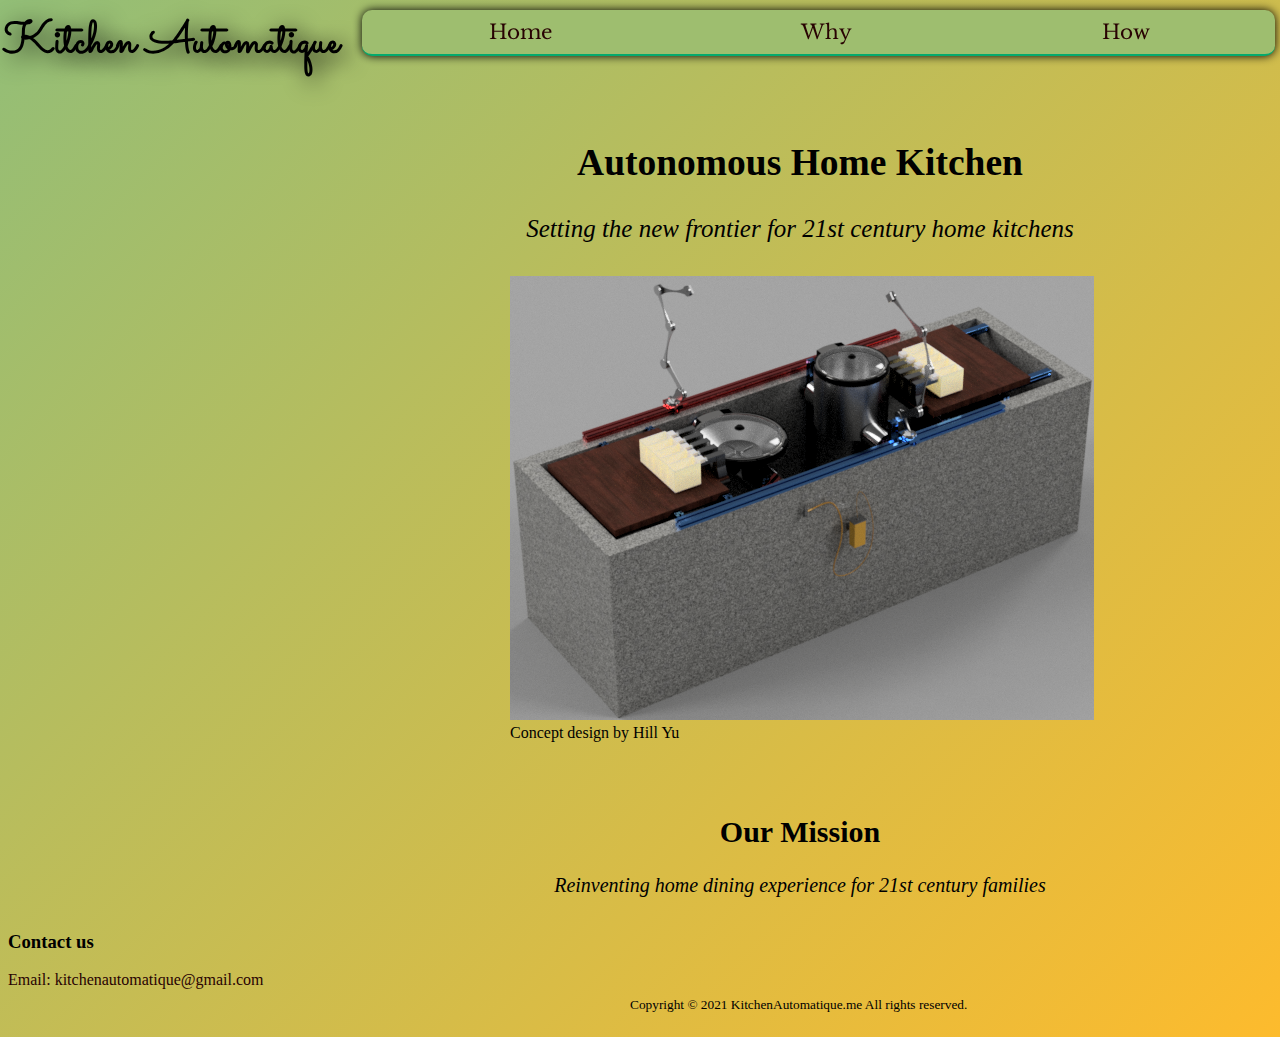
<file: index.html>
<!DOCTYPE html>
<html lang="en">
  <head>
    <meta charset="utf-8" />
    <title>Kitchen Automatique</title>
    <link href="css/finalproject.css" rel="stylesheet" />
  </head>
  <body>
  <header>
    <h1>Kitchen Automatique</h1>
    <nav>
      <ul>
        <li><a href="index.html">Home</a></li>
        <li><a href="pages/why.html">Why</a></li>
        <li><a href="pages/how.html">How</a></li>
      </ul>
    </nav>
  </header>
    <main>
      <div id="prompt">
        <h2>Autonomous Home Kitchen</h2>
        <p><i>Setting the new frontier for 21st century home kitchens</i></p>
      </div>
      <div id="mission">
        <h2>Our Mission</h2>
        <p><i>Reinventing home dining experience for 21st century families</i></P>
      </div>
    </main>
      <div id="image">
        <figure>
          <img src="image/ka2.png" />
          <figcaption>Concept design by Hill Yu
          </figcaption>
         </figure>
       </div>
       <div id="contact">
        <h3>Contact us</h3>
        <p><a href="mailto:kitchenautomatique@gmail">Email: kitchenautomatique@gmail.com</a></p>
        </div>
    <footer>
      <p><small>Copyright &copy; 2021 KitchenAutomatique.me  All rights reserved.</small></p>
    </footer>
  </body>
</html>
</file>
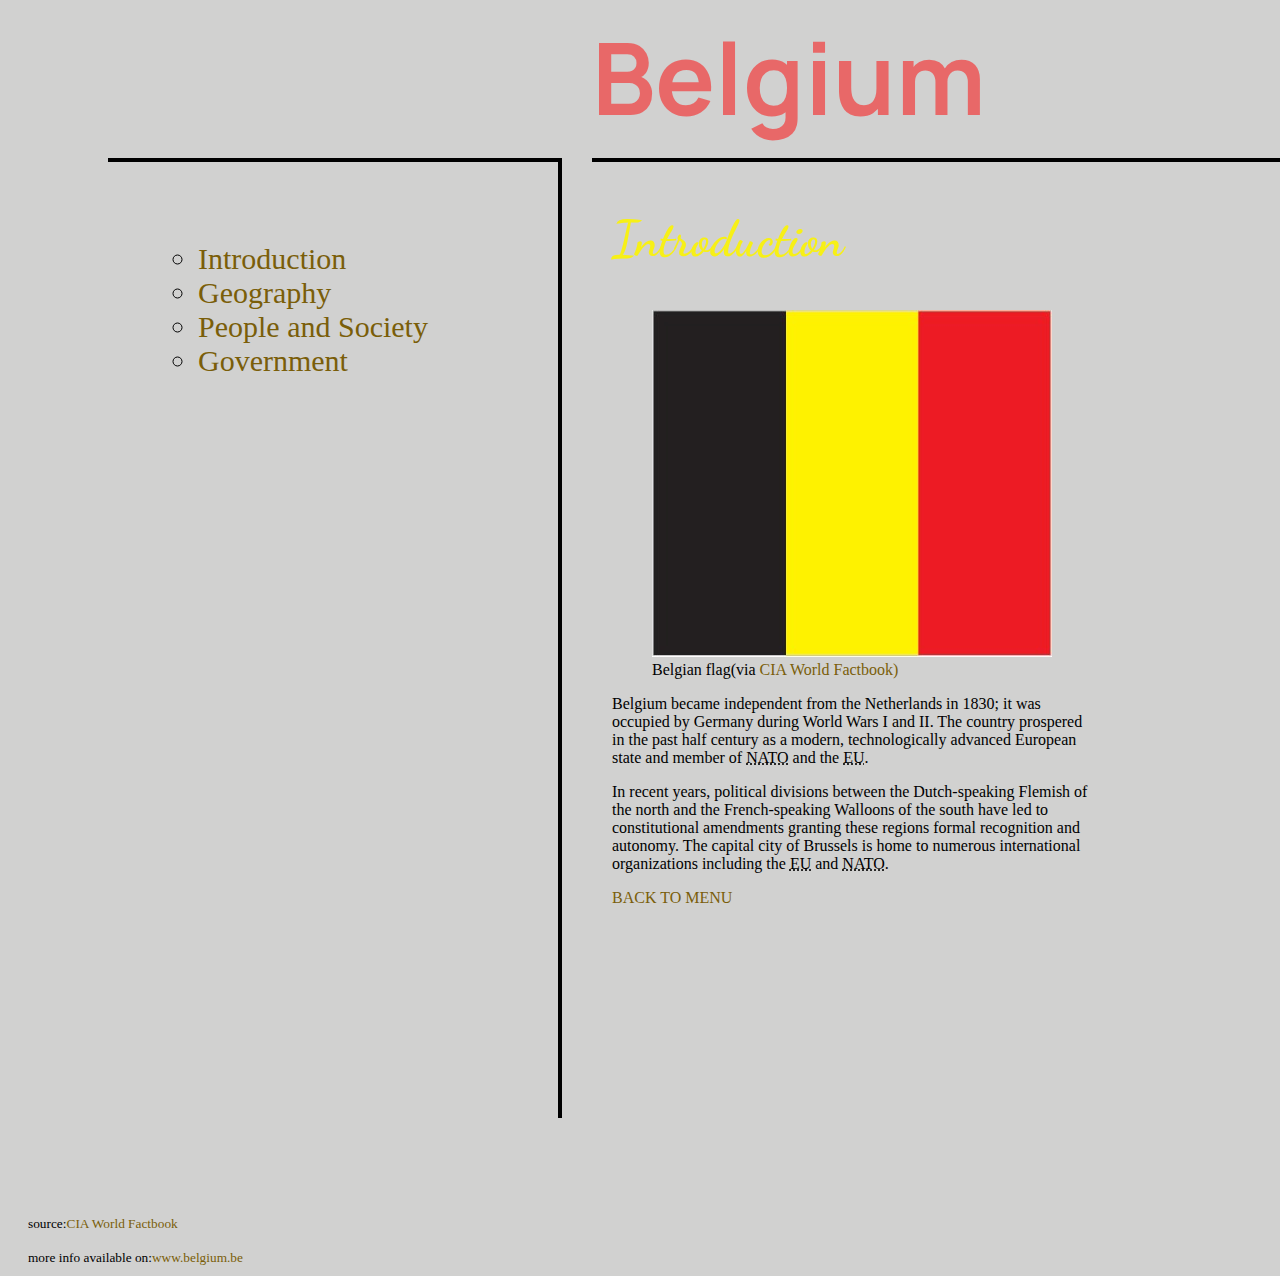
<file: belgium.html>
<!DOCTYPE html>
<html lang="en">
  <head>
    <meta charset="utf-8" />
    <title>Belgium</title>
    <link href="css/stylesheet.css" rel="stylesheet" />
  </head>

  <body>
    <header>
      <h1>Belgium</h1>
           <section id = "top"></section>
    </header>
       <nav>
         <ul>
                <li><a href="belgium.html">Introduction</a></li>
                <li><a href="pages/geo.html">Geography</a></li>
                <li><a href="pages/pplnsociety.html">People and Society</a></li>
                <li><a href="pages/gov.html">Government</a></li>
            </ul>
       </nav>
       <main>
            <section id= "intro">
                <h2>Introduction</h2>
                <figure>
                    <img src="image/BE-flag.png" />
                    <figcaption>Belgian flag(via <a href="https://www.cia.gov/the-world-factbook/countries/belgium/flag">CIA World Factbook)</a>
                </figcaption>
               </figure>
               <p> Belgium became independent from the Netherlands in 1830; it was occupied by Germany during World Wars I and II. The country prospered in the past half century as a modern, technologically advanced European state and member of <abbr title="North Atlantic Treaty Ogranization">NATO</abbr> and the <abbr title="European Union">EU</abbr>.</p>
               <p> In recent years, political divisions between the Dutch-speaking Flemish of the north and the French-speaking Walloons of the south have led to constitutional amendments granting these regions formal recognition and autonomy. The capital city of Brussels is home to numerous international organizations including the <abbr title="European Union">EU</abbr> and <abbr title="North Atlantic Treaty Ogranization">NATO</abbr>.</p>
               <a href="#top">BACK TO MENU</a>
            </section>
        </main>
        <footer>
            <p><small>source:<a href="https://www.cia.gov/the-world-factbook/">CIA World Factbook</a></small></p>
            <p><small>more info available on:<a href="https://www.belgium.be/en/about_belgium/country">www.belgium.be</a></small></p>
        </footer>
   </body>
</html>
</file>
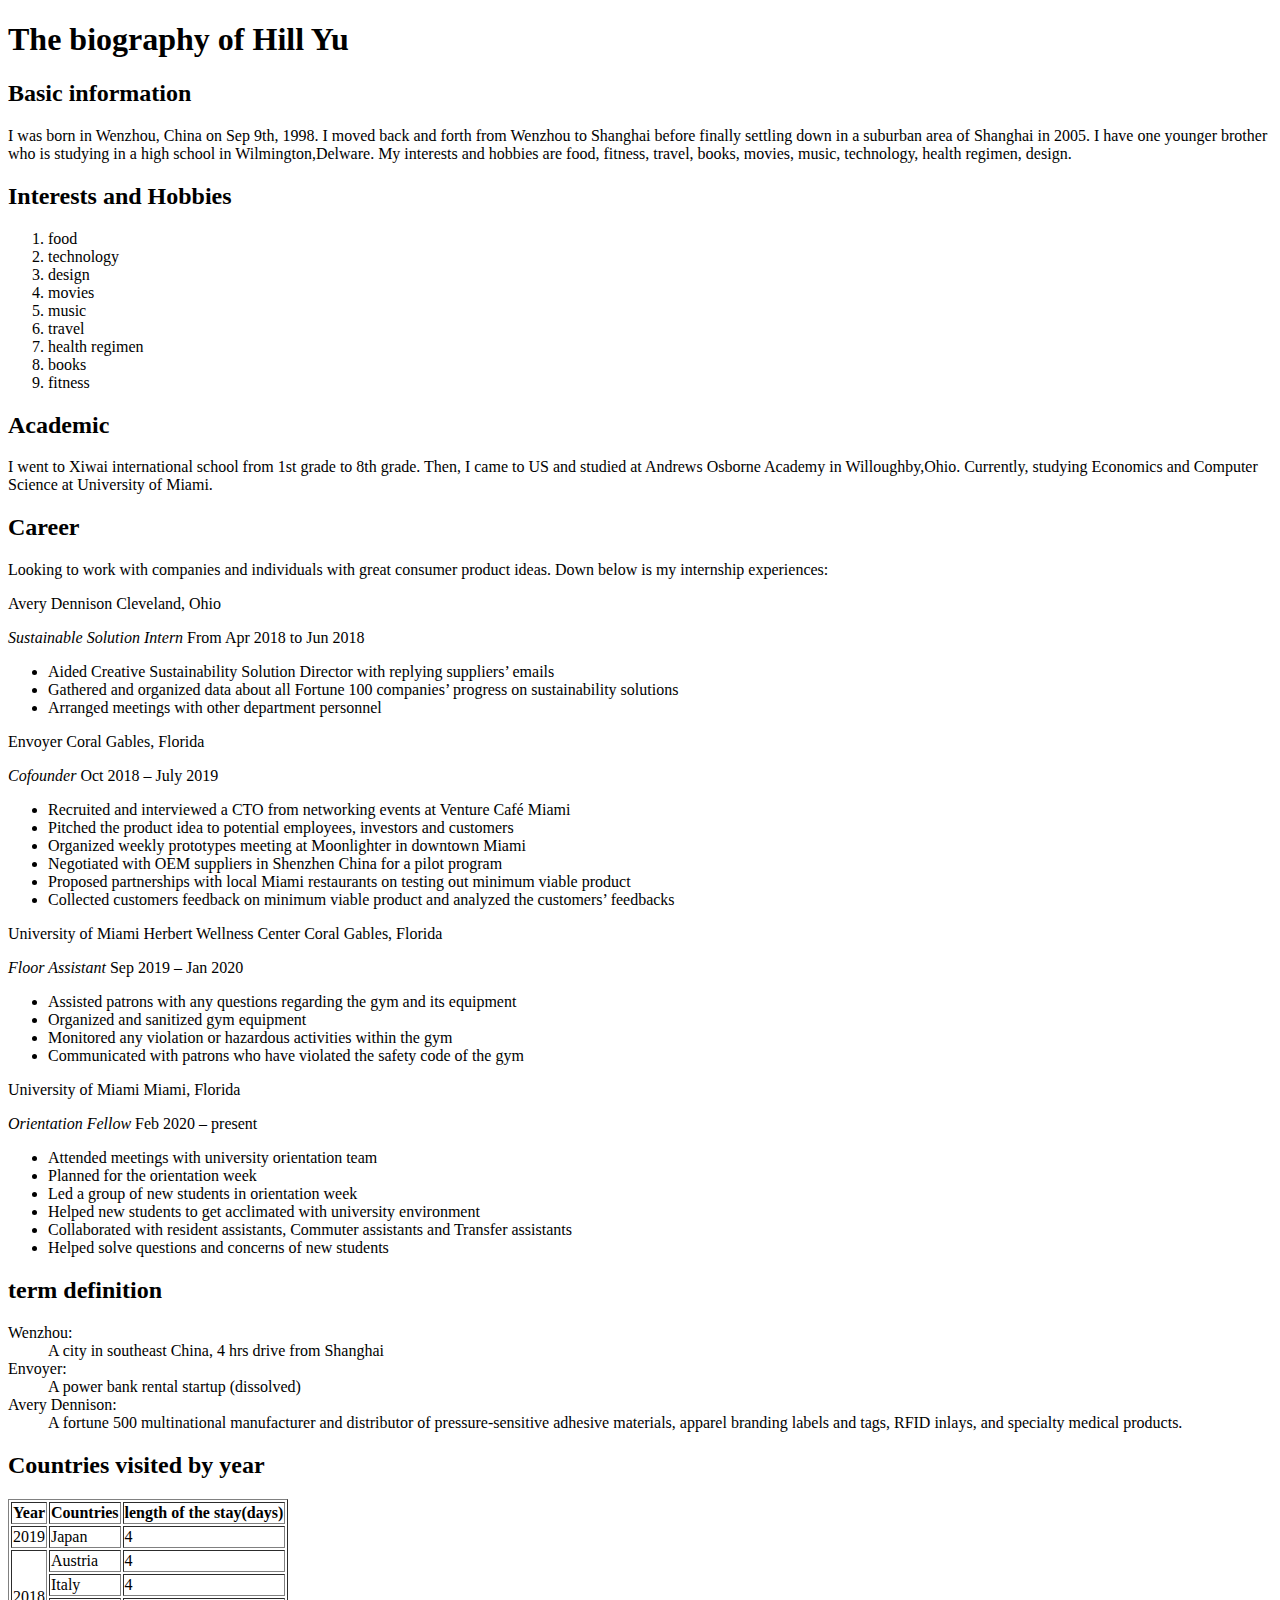
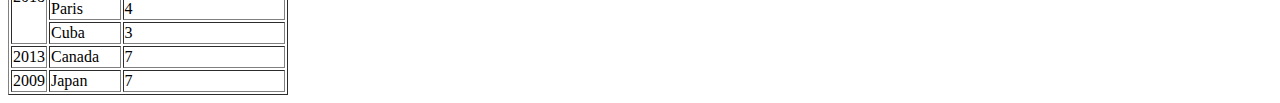
<file: hillyubio.html>
<!DOCTYPE html>
<html lang= "en">
  <head>
    <meta charset="utf-8"/>
    <title>Hill Yu biography</title>
  </head>

  <body>
    <h1>The biography of Hill Yu</h1>


    <h2>Basic information</h2>
    <p>I was born in Wenzhou, China on Sep 9th, 1998. I moved back and forth from Wenzhou to Shanghai before finally settling down in a suburban area of Shanghai in 2005. I have one younger brother who is studying in a high school in  Wilmington,Delware. My interests and hobbies are food, fitness, travel, books, movies, music, technology, health regimen, design.
    </p>
    <h2>Interests and Hobbies</h2>
    <ol>
      <li>food</li>
      <li>technology</li>
      <li>design</li>
      <li>movies</li>
      <li>music</li>
      <li>travel</li>
      <li>health regimen</li>
      <li>books</li>
      <li>fitness</li>
    </ol>

   <h2>Academic</h2>
    <p>
    I went to Xiwai international school from 1st grade to 8th grade. Then, I came to US and studied at Andrews Osborne Academy in Willoughby,Ohio. Currently, studying Economics and Computer Science at University of Miami.
    </p>

    <h2>Career</h2>
    <p> Looking to work with companies and individuals with great consumer product ideas. Down below is my internship experiences:</p>

    <p> Avery Dennison Cleveland, Ohio</p>
    <p><em>Sustainable Solution Intern</em> From Apr 2018 to Jun 2018</p>
    <ul>
    <li>Aided Creative Sustainability Solution Director with replying suppliers’ emails</li>
    <li>Gathered and organized data about all Fortune 100 companies’ progress on sustainability solutions</li>
    <li>Arranged meetings with other department personnel</li>
    </ul>

    <p>
    Envoyer Coral Gables, Florida</p>
    <p><em>Cofounder</em>  Oct 2018 – July 2019</p>
    <ul>
    <li>Recruited and interviewed a CTO from networking events at Venture Café Miami</li>
    <li> Pitched the product idea to potential employees, investors and customers</li>
    <li>Organized weekly prototypes meeting at Moonlighter in downtown Miami</li>
    <li>Negotiated with OEM suppliers in Shenzhen China for a pilot program</li>
    <li>Proposed partnerships with local Miami restaurants on testing out minimum viable product</li>
    <li>Collected customers feedback on minimum viable product and analyzed the customers’ feedbacks</li>
    </ul>

    <p>
    University of Miami Herbert Wellness Center Coral Gables, Florida</p>
    <p><em>Floor Assistant</em>  Sep 2019 – Jan 2020</p>
    <ul>
    <li>Assisted patrons with any questions regarding the gym and its equipment</li>
    <li>Organized and sanitized gym equipment</li>
    <li>Monitored any violation or hazardous activities within the gym</li>
    <li>Communicated with patrons who have violated the safety code of the gym </li>
    </ul>


    <p>
    University of Miami Miami, Florida</p>
    <p><em>Orientation Fellow</em> Feb 2020 – present</p>
    <ul>
    <li>Attended meetings with university orientation team</li>
    <li>Planned for the orientation week</li>
    <li>Led a group of new students in orientation week</li>
    <li>Helped new students to get acclimated with university environment</li>
    <li>Collaborated with resident assistants, Commuter assistants and Transfer assistants</li>
    <li>Helped solve questions and concerns of new students</li>
     </ul>


     <h2>term definition</h2>
        <dl>
        <dt> Wenzhou: </dt>
        <dd> A city in southeast China, 4 hrs drive from Shanghai </dd>

        <dt> Envoyer: </dt>
        <dd> A power bank rental startup (dissolved) </dd>


        <dt> Avery Dennison:</dt>
        <dd> A fortune 500 multinational manufacturer and distributor of pressure-sensitive adhesive materials, apparel branding labels and tags, RFID inlays, and specialty medical products.
        </dd>
        </dl>


  <h2>Countries visited by year</h2>

  <table border="1">
     <tr>
      <th>Year</th>
      <th>Countries</th>
      <th>length of the stay(days)</th>
    </tr>

    <tr>
      <td>2019</td>
      <td>Japan</td>
      <td>4</td>
    </tr>

    <tr>
      <td rowspan="4">2018</td>
      <td>Austria</td>
      <td>4</td>
    </tr>

    <tr>

      <td>Italy</td>
      <td>4</td>
    </tr>

    <tr>

      <td>Paris</td>
      <td>4</td>
    </tr>
    <tr>

      <td>Cuba</td>
      <td>3</td>
    </tr>
    <tr>
      <td>2013</td>
      <td>Canada</td>
      <td>7</td>
    </tr>
    <tr>
      <td>2009</td>
      <td>Japan</td>
      <td>7</td>
    </tr>
    </table>



   </body>

 </html>
</file>
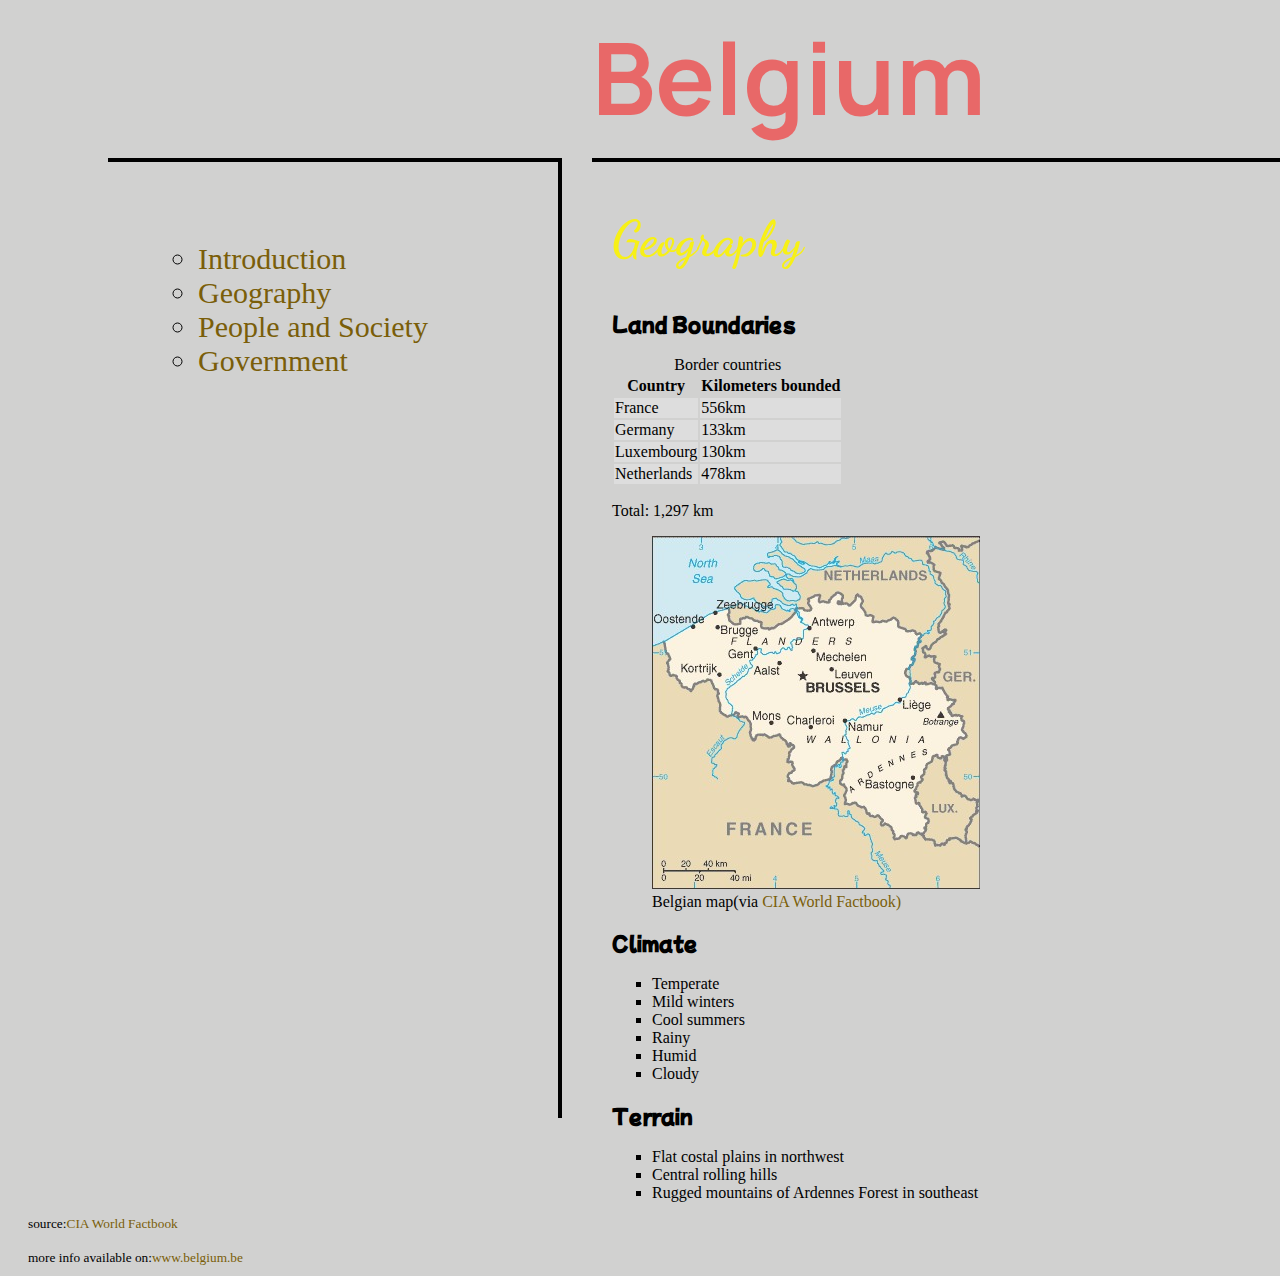
<file: pages/geo.html>
<!DOCTYPE html>
<html lang="en">
    <head>
        <meta charset="utf-8" />
        <title>Belgium</title>
        <link href="../css/stylesheet.css" rel="stylesheet" />
   </head>
   <body>
       <header>
           <h1>Belgium</h1>
       </header>
       <nav>
           <ul>
               <li><a href="../belgium.html">Introduction</a></li>
               <li><a href="geo.html">Geography</a></li>
               <li><a href="pplnsociety.html">People and Society</a></li>
               <li><a href="gov.html">Government</a></li>
           </ul>
       </nav>
       <main>
           <section id="geo">
              <h2>Geography</h2>
              <article>
              <h3>Land Boundaries</h3>
              <table>
                  <caption>Border countries</caption>
                  <tr>
                      <th>Country</th>
                      <th>Kilometers bounded</th>
                  </tr>
                  <tr class="alt-row">
                      <td>France</td>
                      <td>556km</td>
                  </tr>
                  <tr class="alt-row">
                      <td>Germany</td>
                      <td>133km</td>
                  </tr>
                  <tr  class="alt-row">
                       <td>Luxembourg</td>
                       <td>130km</td>
                   </tr>
                  <tr  class="alt-row">
                       <td>Netherlands</td>
                       <td>478km</td>
                   </tr>
               </table>
               <p>Total: 1,297 km</p>
               <aside>
               <figure>
                   <img src="../image/BE-map.png" alt="Belgian-map"/>
                   <figcaption>Belgian map(via <a href="https://www.cia.gov/the-world-factbook/countries/belgium/map">CIA World Factbook)</a>
                   </figcaption>
               </figure>
               </article>
               <article>
                   <h3>Climate</h3>
                   <ul>
                      <li>Temperate</li>
                      <li>Mild winters</li>
                      <li>Cool summers</li>
                      <li>Rainy</li>
                      <li>Humid</li>
                      <li>Cloudy</Li>
                   </ul>
                </article>
                <article>
                <h3>Terrain</h3>
                <ul>
                   <li>Flat costal plains in northwest</li>
                   <li>Central rolling hills</li>
                   <li>Rugged mountains of Ardennes Forest in southeast</li>
                </ul>
                </article>
           </section>
      </main>
      <footer>
          <p><small>source:<a href="https://www.cia.gov/the-world-factbook/">CIA World Factbook</a></small></p>
          <p><small>more info available on:<a href="https://www.belgium.be/en/about_belgium/country">www.belgium.be</a></small></p>
      </footer>
   </body>
</html>
</file>
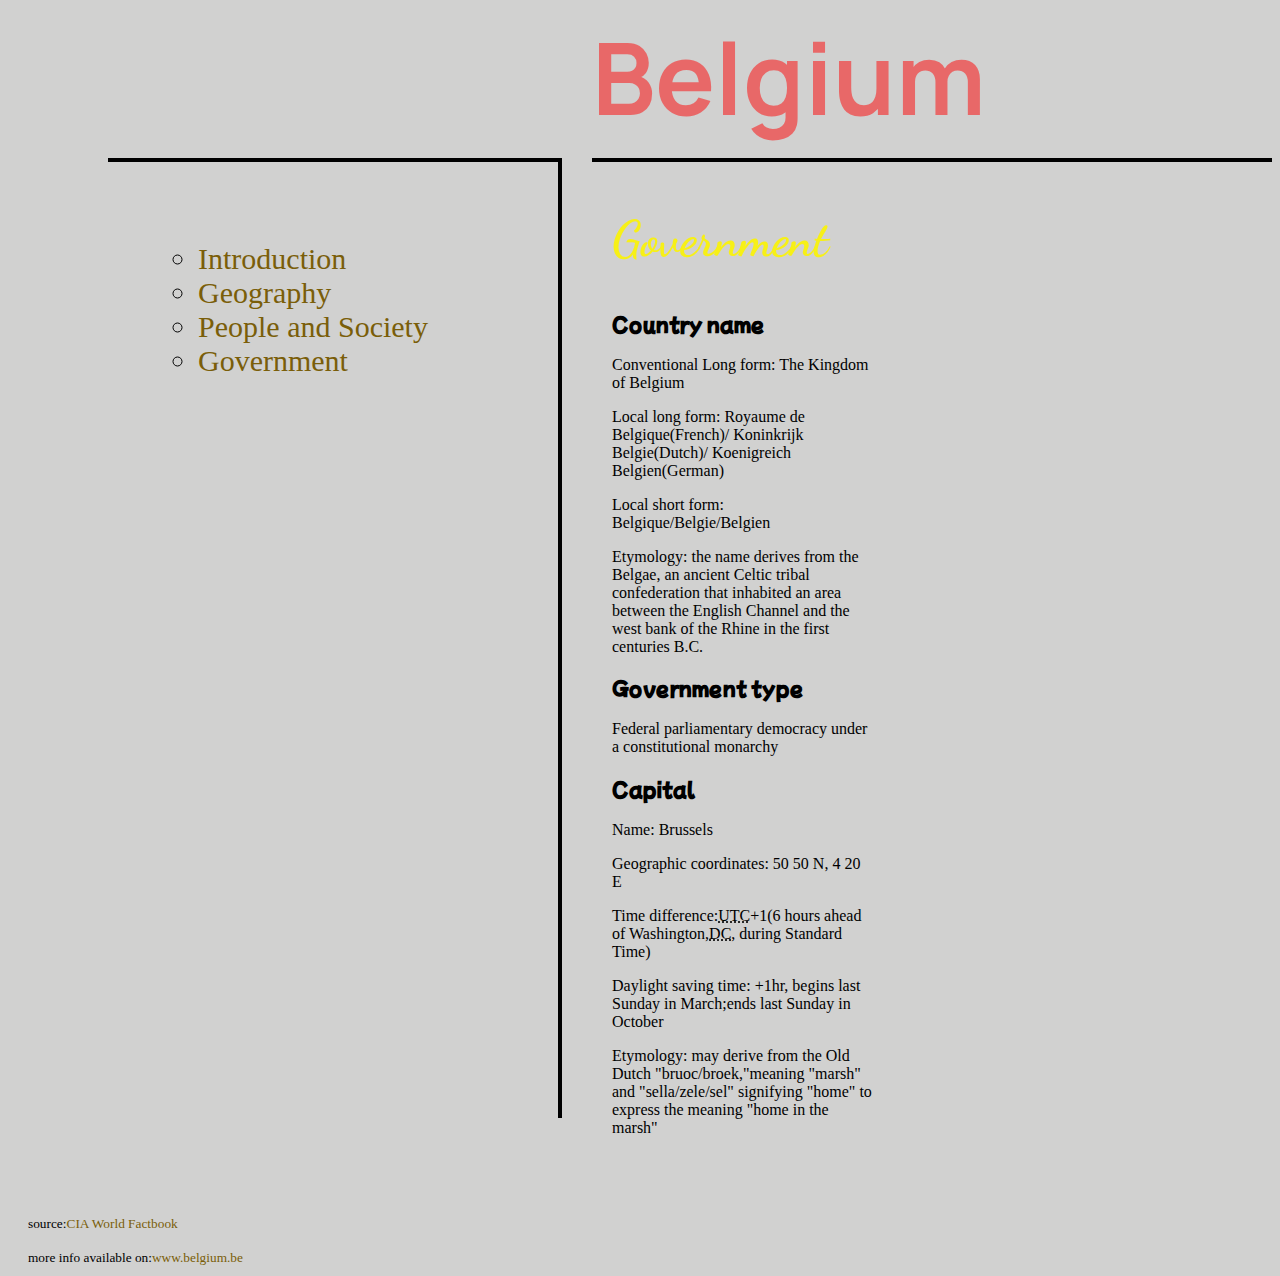
<file: pages/gov.html>
<!DOCTYPE html>
<html lang="en">
    <head>
        <meta charset="utf-8" />
        <title>Belgium</title>
        <link href="../css/stylesheet.css" rel="stylesheet" />
   </head>
   <body>
       <header>
           <h1>Belgium</h1>
       </header>
       <nav>
          <ul>
             <li><a href="../belgium.html">Introduction</a></li>
             <li><a href="geo.html">Geography</a></li>
             <li><a href="pplnsociety.html">People and Society</a></li>
             <li><a href="gov.html">Government</a></li>
         </ul>
       </nav>
       <main>
           <section id="gov">
               <h2>Government</h2>
               <article>
                   <h3>Country name</h3>
                   <p>Conventional Long form: The Kingdom of Belgium </p>
                   <p>Local long form: Royaume de Belgique(French)/ Koninkrijk Belgie(Dutch)/ Koenigreich Belgien(German)</p>
                   <p>Local short form: Belgique/Belgie/Belgien</p>
                   <p>Etymology: the name derives from the Belgae, an ancient Celtic tribal confederation that inhabited an area between the English Channel and the west bank of the Rhine in the first centuries B.C.</p>
                   <h3>Government type</h3>
                   <p>Federal parliamentary democracy under a constitutional monarchy</p>
                   <h3>Capital</h3>
                   <p>Name: Brussels</p>
                   <p>Geographic coordinates: 50 50 N, 4 20 E</p>
                   <p>Time difference:<abbr title="Coordinated Universal Time">UTC</abbr>+1(6 hours ahead of Washington,<abbr title="District of Colombia">DC</abbr>, during Standard Time)</p>
                   <p>Daylight saving time: +1hr, begins last Sunday in March;ends last Sunday in October</p>
                   <p>Etymology: may derive from the Old Dutch "bruoc/broek,"meaning "marsh" and "sella/zele/sel" signifying "home" to express the meaning "home in the marsh"</p>
               </article>
          </section>
      </main>
      <footer>
          <p><small>source:<a href="https://www.cia.gov/the-world-factbook/">CIA World Factbook</a></small></p>
          <p><small>more info available on:<a href="https://www.belgium.be/en/about_belgium/country">www.belgium.be</a></small></p>
      </footer>
  </body>
</html>
</file>
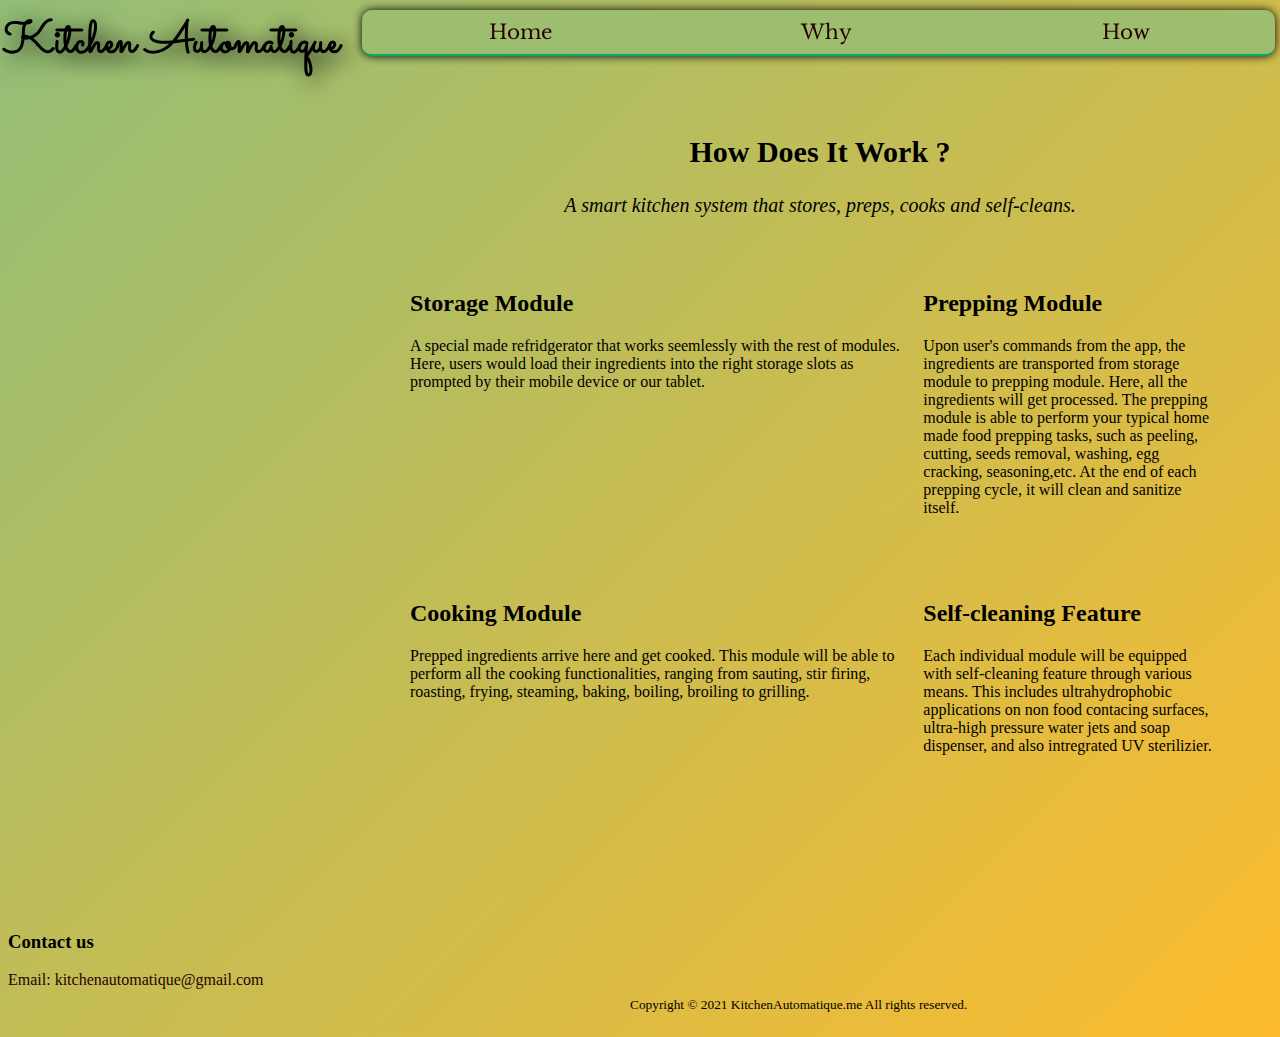
<file: pages/how.html>
<!DOCTYPE html>
<html lang="en">
  <head>
    <meta charset="utf-8" />
    <title>Kitchen Automatique</title>
    <link href="../css/finalproject.css" rel="stylesheet" />
  </head>
  <body>
  <header>
    <h1>Kitchen Automatique</h1>
    <nav>
      <ul>
        <li><a href="../index.html">Home</a></li>
        <li><a href="why.html">Why</a></li>
        <li><a href="how.html">How</a></li>
      </ul>
    </nav>
  </header>
  <main>
    <div id="prompt1">
      <h2>How Does It Work ?</h2>
      <p><i>A smart kitchen system that stores, preps, cooks and self-cleans.</i></p>
    </div>
    <div id="store">
      <h2>Storage Module</h2>
      <p>A special made refridgerator that works seemlessly with the rest of modules. Here, users would load their ingredients into the right storage slots as prompted by their mobile device or our tablet. </P>
    </div>
    <div id="cook">
      <h2>Cooking Module</h2>
      <p>Prepped ingredients arrive here and get cooked. This module will be able to perform all the cooking functionalities, ranging from sauting, stir firing, roasting, frying, steaming, baking, boiling, broiling to grilling.</p>
    </div>
    <div id="prepp">
      <h2>Prepping Module</h2>
      <p>Upon user's commands from the app, the ingredients are transported from storage module to prepping module. Here, all the ingredients will get processed. The prepping module is able to perform your typical home made food prepping tasks, such as peeling, cutting, seeds removal, washing, egg cracking, seasoning,etc. At the end of each prepping cycle, it will clean and sanitize itself.</p>
    </div>
    <div id="clean">
      <h2>Self-cleaning Feature</h2>
      <p>Each individual module will be equipped with self-cleaning feature through various means. This includes ultrahydrophobic applications on non food contacing surfaces, ultra-high pressure water jets and soap dispenser, and also intregrated UV sterilizier. </p>
    </div>
    </main>
      <div id="contact">
        <h3>Contact us</h3>
        <p><a href="mailto:kitchenautomatique@gmail">Email: kitchenautomatique@gmail.com</a></p>
      </div>
    <footer>
        <p><small>Copyright &copy; 2021 KitchenAutomatique.me  All rights reserved.</small></p>
    </footer>
  </body>
</html>
</file>
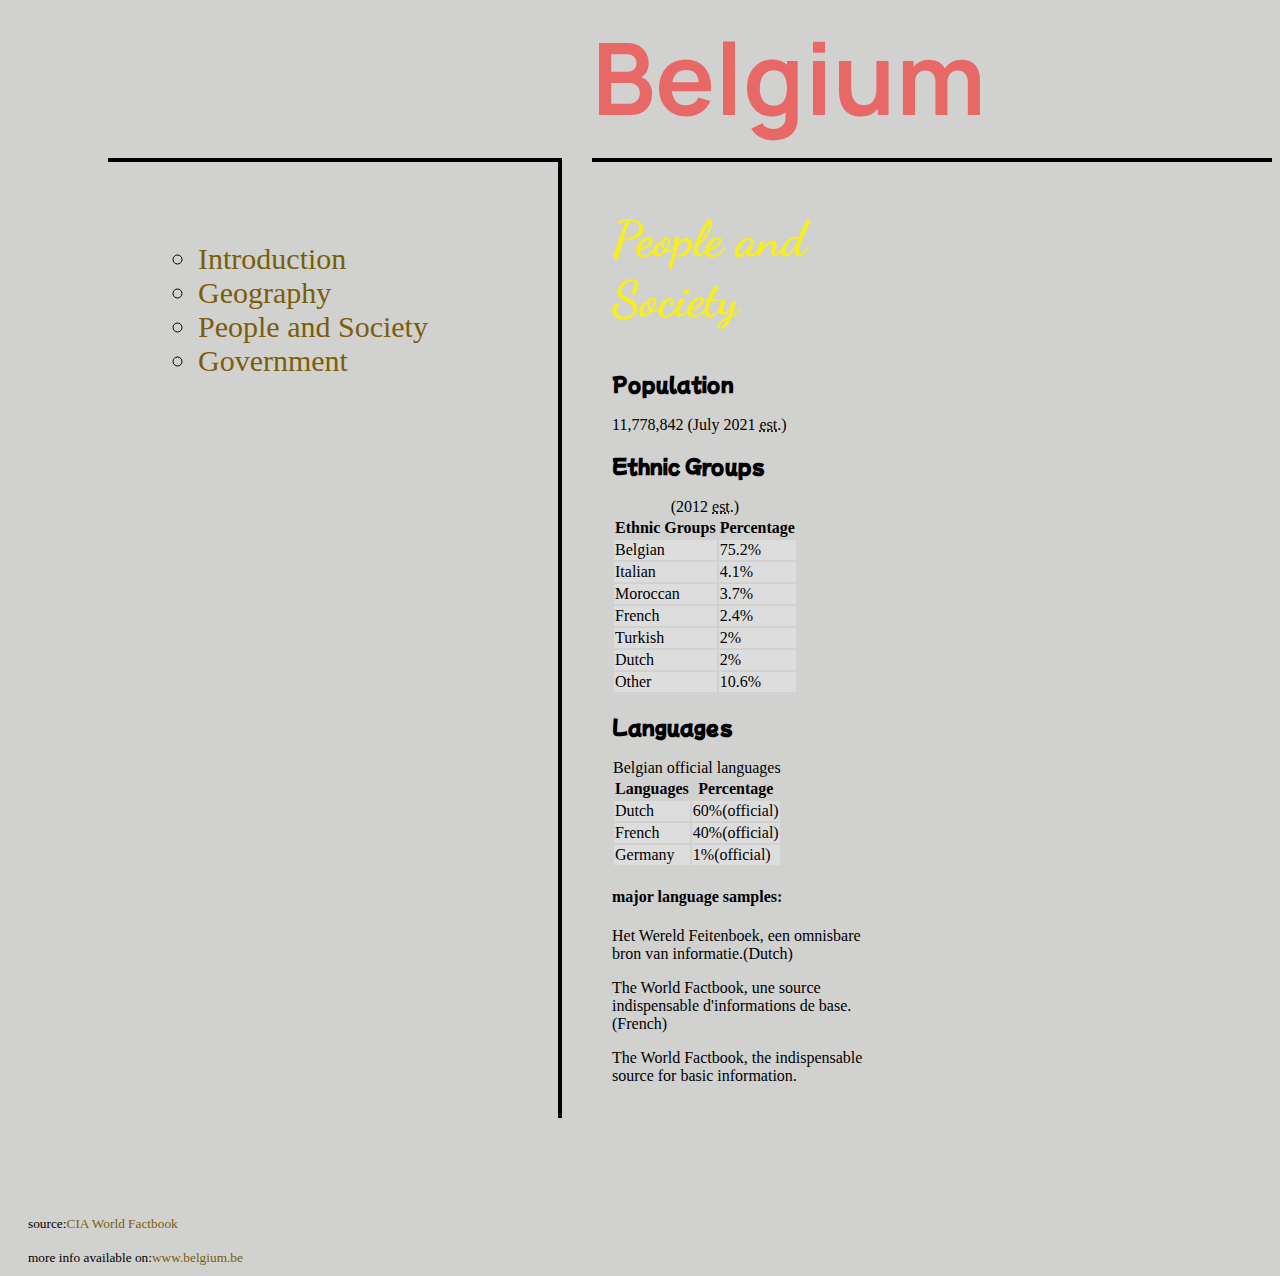
<file: pages/pplnsociety.html>
<!DOCTYPE html>
<html lang="en">
    <head>
        <meta charset="utf-8" />
        <title>Belgium</title>
        <link href="../css/stylesheet.css" rel="stylesheet" />
    </head>
    <body>
       <header>
           <h1>Belgium</h1>
       </header>
       <nav>
          <ul>
             <li><a href="../belgium.html">Introduction</a></li>
             <li><a href="geo.html">Geography</a></li>
             <li><a href="pplnsociety.html">People and Society</a></li>
             <li><a href="gov.html">Government</a></li>
         </ul>
       </nav>
       <main>
          <section id="people-and-society">
              <h2>People and Society</h2>
              <article>
                 <h3>Population</h3>
                 <p>11,778,842 (July 2021 <abbr title="Estimated">est</abbr>.)</p>
                 <h3>Ethnic Groups</h3>
                 <table>
                     <caption>(2012 <abbr title="Estimated">est</abbr>.)</caption>
                     <tr>
                        <th>Ethnic Groups</th>
                        <th>Percentage</th>
                     </tr>
                     <tr  class="alt-row">
                        <td>Belgian</td>
                        <td>75.2%</td>
                     </tr>
                     <tr class="alt-row">
                        <td>Italian</td>
                        <td>4.1%</td>
                     </tr>
                     <tr  class="alt-row">
                        <td>Moroccan</td>
                        <td>3.7%</td>
                     </tr>
                     <tr class="alt-row">
                        <td>French</td>
                        <td>2.4%</td>
                     </tr>
                     <tr  class="alt-row">
                        <td>Turkish</td>
                        <td>2%</td>
                     </tr>
                     <tr  class="alt-row">
                        <td>Dutch</td>
                        <td>2%</td>
                     </tr>
                     <tr  class="alt-row">
                        <td>Other</td>
                        <td>10.6%</td>
                     </tr>
                 </table>
          </article>
          <article>
              <h3>Languages</h3>
              <table>
                  <caption>Belgian official languages</caption>
                  <tr>
                      <th>Languages</th>
                      <th>Percentage</th>
                  </tr>
                  <tr class="alt-row">
                      <td>Dutch</td>
                      <td>60%(official)</td>
                  </tr>
                  <tr class="alt-row">
                      <td>French</td>
                      <td>40%(official)</td>
                  </tr>
                  <tr class="alt-row">
                      <td>Germany</td>
                      <td>1%(official)</td>
                  </tr>
            </table>
            <h4>major language samples:</h4>
            <p><span lang="nl">Het Wereld Feitenboek, een omnisbare bron van informatie.</cite>(Dutch)</span></p>
            <p><span lang="fr">The World Factbook, une source indispensable d'informations de base. </cite>(French)</span></p>
            <p>The World Factbook, the indispensable source for basic information.</p>
        </article>
   </section>
 </main>
      <footer>
           <p><small>source:<a href="https://www.cia.gov/the-world-factbook/">CIA World Factbook</a></small></p>
           <p><small>more info available on:<a href="https://www.belgium.be/en/about_belgium/country">www.belgium.be</a></small></p>
      </footer>

  </body>
</html>
</file>
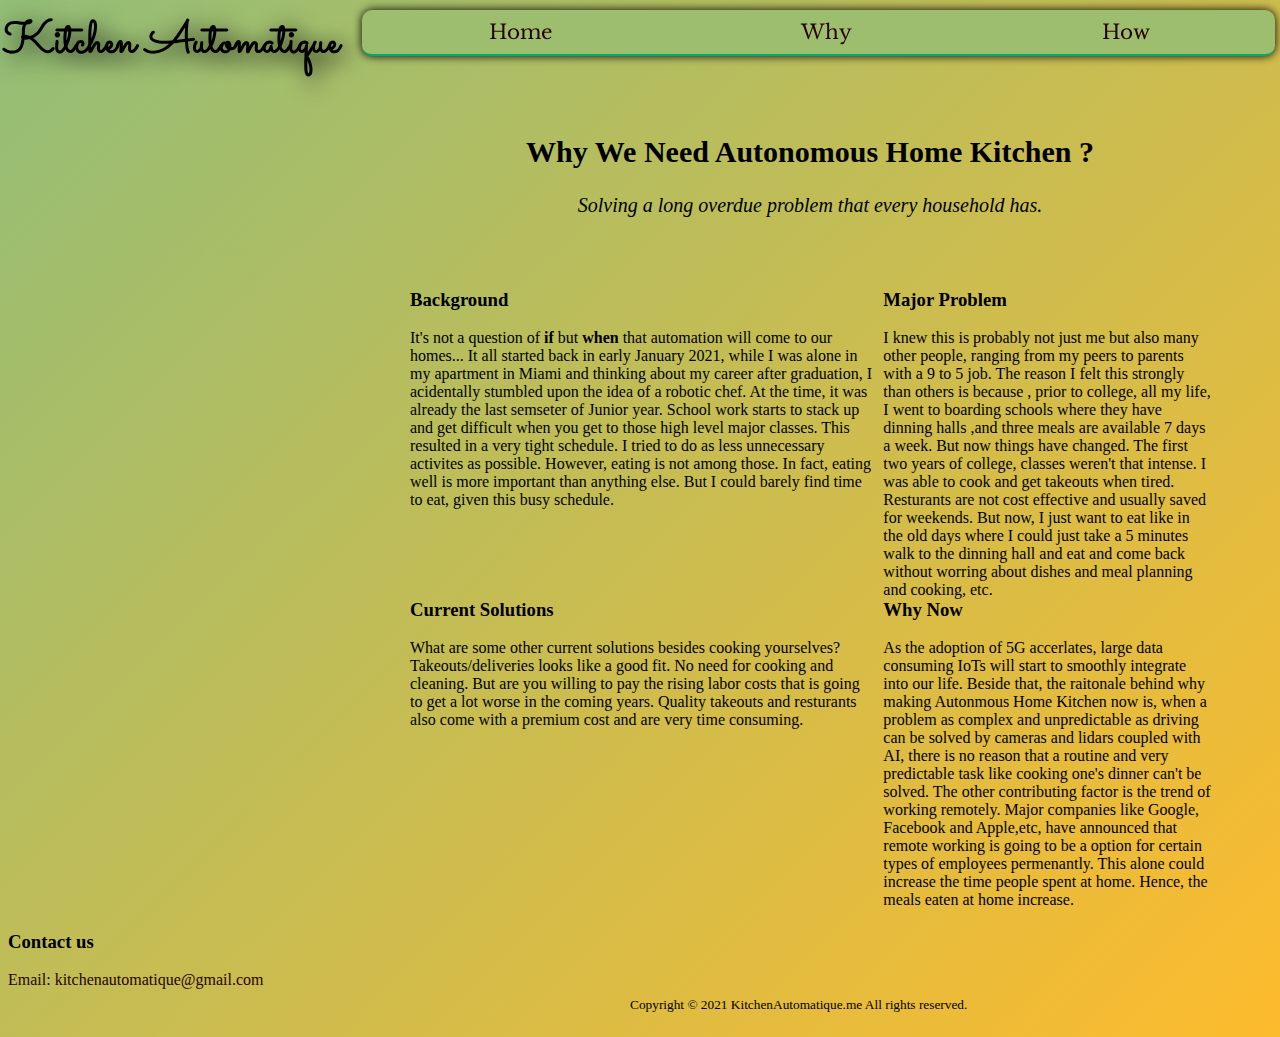
<file: pages/why.html>
<!DOCTYPE html>
<html lang="en">
  <head>
    <meta charset="utf-8" />
    <title>Kitchen Automatique</title>
    <link href="../css/finalproject.css" rel="stylesheet" />
  </head>
  <body>
  <header>
    <h1>Kitchen Automatique</h1>
    <nav>
      <ul>
        <li><a href="../index.html">Home</a></li>
        <li><a href="why.html">Why</a></li>
        <li><a href="how.html">How</a></li>
      </ul>
    </nav>
  </header>
  <main>
    <div id="prompt2">
      <h2>Why We Need Autonomous Home Kitchen ?</h2>
      <p><i>Solving a long overdue problem that every household has.</i></p>
    </div>
    <div id="background">
      <h3>Background</h3>
      <p>It's not a question of <strong>if</strong> but <strong>when</strong> that automation will come to our homes... It all started back in early January 2021, while I was alone in my apartment in Miami and thinking about my career after graduation, I acidentally stumbled upon the idea of a robotic chef. At the time, it was already the last semseter of Junior year. School work starts to stack up and get difficult when you get to those high level major classes. This resulted in a very tight schedule. I tried to do as less unnecessary activites as possible. However, eating is not among those. In fact, eating well is more important than anything else. But I could barely find time to eat, given this busy schedule.</P>
    </div>
    <div id="problemcurrent">
      <h3>Major Problem</h3>
      <p> I knew this is probably not just me but also many other people, ranging from my peers to parents with a 9 to 5 job. The reason I felt this strongly than others is because , prior to college, all my life, I went to boarding schools where they have dinning halls ,and three meals are available 7 days a week. But now things have changed. The first two years of college, classes weren't that intense. I was able to cook and get takeouts when tired. Resturants are not cost effective and usually saved for weekends. But now, I just want to eat like in the old days where I could just take a 5 minutes walk to the dinning hall and eat and come back without worring about dishes and meal planning and cooking, etc.</p>
    </div>
    <div id="currentsolutions">
      <h3>Current Solutions</h3>
      <p>What are some other current solutions besides cooking yourselves? Takeouts/deliveries looks like a good fit. No need for cooking and cleaning. But are you willing to pay the rising labor costs that is going to get a lot worse in the coming years. Quality takeouts and resturants also come with a premium cost and are very time consuming. </p>
    </div>
    <div id="now">
      <h3>Why Now</h3>
      <p>As the adoption of 5G accerlates, large data consuming IoTs will start to smoothly integrate into our life. Beside that, the raitonale behind why making Autonmous Home Kitchen now is, when a problem as complex and unpredictable as driving can be solved by cameras and lidars coupled with AI, there is no reason that a routine and very predictable task like cooking one's dinner can't be solved. The other contributing factor is the trend of working remotely. Major companies like Google, Facebook and Apple,etc, have announced that remote working is going to be a option for certain types of employees permenantly. This alone could increase the time people spent at home. Hence, the meals eaten at home increase.</p>
    </div>
    </main>
      <div id="contact">
      <h3>Contact us</h3>
      <p><a href="mailto:kitchenautomatique@gmail">Email: kitchenautomatique@gmail.com</a></p>
      </div>
    <footer>
      <p><small>Copyright &copy; 2021 KitchenAutomatique.me  All rights reserved.</small></p>
    </footer>
  </body>
</html>
</file>
<file: css/finalproject.css>
@import url('https://fonts.googleapis.com/css2?family=Sacramento&display=swap');
@import url('https://fonts.googleapis.com/css2?family=Electrolize&display=swap');
@import url('https://fonts.googleapis.com/css2?family=Hind+Vadodara:wght@300&display=swap');
@import url('https://fonts.googleapis.com/css2?family=Raleway:wght@300&display=swap');
@import url('https://fonts.googleapis.com/css2?family=Libre+Baskerville&display=swap');
body{

   background: linear-gradient(-45deg, #22c1c3, #fdbb2d,#fdbb2d, #92be77);
   background-size: 300% 300%;
   display: grid;

   grid-template-columns: 400px 400px 400px 400px ;
   grid-template-rows: 100px 800px 50px;
   grid-gap:2px;
   overflow-x: hidden;
}

main{
  grid-column: 2/4;
  grid-row: 2/4;
  display: grid;
  grid-template-columns: 1fr 1fr 1fr 1fr;
  grid-template-rows: 150px 300px 200px 100px;
  grid-gap:10px;
}

a:hover{
  text-decoration-line: underline;
  color: rgb(255, 246, 5);
}

a:link{
  text-decoration-line: none;
  color: #280202;
}
a:visited{
  color: #FF0000;
}

a:active{
  text-decoration-line: underline;
  background-color: #f8bb30;
}

header{
  background-color:linear-gradient(-45deg, #22c1c3, #fdbb2d,#fdbb2d, #92be77);
  display: flex;
  position:fixed;
  top:0;
  left:0;
  right:0;
  height: 80px;
}

h1{
   margin-top: 10px;
   margin-bottom: 0;
   width:500px;
   height: 80px;
   font-size:45px;
   font-family: 'Sacramento',"Arial", cursive;
   text-shadow:5px 5px 25px black;
   margin-left: 3px;
}

nav{
  top: 0;
  left: 0;
  width:100%;
  /*grid-column: 4;
  grid-row: 1;*/
}

nav ul{
  background-color: #9ebe6f;
  overflow: hidden;
  display: flex;
  list-style: none;
  justify-content: space-around;
  border-bottom: 2px solid #04AA6D;
  border-radius: 10px;
  margin-top:10px;
  margin-right: 5px;
  padding-top: 10px;
  padding-left: 0.1em;
  padding-bottom:10px;
  font-size:20px;
  font-family: 'Libre Baskerville','Raleway','Ariel', serif;
  box-shadow: 0 0 10px 0 black;
}


#prompt{
  text-align: center;
  grid-column-start: 1;
  grid-column-end: 4;
  grid-row: 1;
  width: 600px;
  font-size:25px;
  padding-left:90px;
  margin-bottom: 30px;

}

#prompt1{
  text-align:center;
  grid-column-start: 1;
  grid-column-end: 4;
  grid-row: 1;
  width:700px;
  padding-left:60px;
  padding-bottom:40px;
  font-size: 20px;
}

#prompt2{
  text-align: center;
  grid-column-start: 1;
  grid-column-end: 4;
  grid-row: 1;
  width:600px;
  padding-left:100px;
  font-size:20px;
}

#image{
  grid-column:2/3;
  grid-row:2;
  width: 400px;
  height:500px;
  padding-top: 150px;
  padding-left: 60px;
}

#mission{
/*  margin-right: 120px;
  padding-right: 50px;  */
  text-align: center;
  grid-column:1/4;
  grid-row:4;
  width:600px;
  font-size: 20px;
  padding-left:90px;

}

#store{
  grid-column:1/3;
  grid-row:2;
  max-width: 950px;


}

#prepp{
  grid-column:3/span2;
  grid-row:2;
  max-width: 950px;

}

#cook{
  grid-column:1/3;
  grid-row:3;
  max-width: 950px;

}

#clean{
  grid-column:3/span2;
  grid-row:3;
  max-width: 950px;
}

#background{
  grid-column:1/3;
  grid-row:2;
  max-width: 950px;
  max-height: 300px;
}

#problemcurrent{
  grid-column:3/span2;
  grid-row:2;
  max-width: 950px;
  max-height: 300px;
}

#currentsolutions{
  grid-column:1/3;
  grid-row:3;
  max-width: 950px;
}

#now{
  grid-column:3/span2;
  grid-row:3;
  max-width: 950px;
}

#contact{
  grid-column: 1/ span2;
  grid-row: 3;
}


footer {
  padding-top: 15px;
  padding-left: 220px;
  grid-column: 2/ span2;
  grid-row: 4;
}

h4{
  font-size: 30px;
  font-family: 'Dancing Script';
}
</file>
<file: css/stylesheet.css>
/*stylesheet for belgium.html*/
/* watch recording starting from Oct 7!*/

@import url('https://fonts.googleapis.com/css2?family=Manrope:wght@200&display=swap');
@import url('https://fonts.googleapis.com/css2?family=Manrope:wght@200&family=Mochiy+Pop+P+One&family=Red+Hat+Mono:ital@1&display=swap');
@import url('https://fonts.googleapis.com/css2?family=Dancing+Script:wght@700&display=swap');
body {
    border: 2px;
   background-color: rgb(209, 209, 208);
    display: grid;
    grid-auto-columns: 1fr 2fr;
    grid-auto-rows: 100px 1000px;
    grid-gap:30px;
    grid-template-areas:
    ". header"
    "nav main"
    "footer ."

}
a:hover{
  text-decoration-line: underline;
  color: rgb(255, 246, 5) ;
}

a:link{
  text-decoration-line: none;
  color: rgb(122, 94, 9);
}
a:visited{
  text-decoration-color: rgb(226, 64, 69);
}

a:active{
  text-decoration-line: underline;
}

header {
  grid-area: header;
}

nav {
    font-size: 30px;
   grid-area: nav;
   width: 300px;
   border-right: 4px solid black;
   border-top:4px solid black;
   padding: 50px 100px 50px 50px;
   margin-top: 20px;
   margin-left: 100px;
   margin-bottom: 20px;
}

main {
  border-top:4px solid black;
  grid-area: main;
  padding-left: 20px;
  padding-right: 400px;
  padding-top: 5px;
  margin-top: 20px;
}

footer {
  grid-area: footer;
  padding-top: 30px;
  padding-left: 20px;
}

h1{

  font-family:"Manrope","Italianno","Arial",sans-serif;
  font-size: 100px;
}

.alt-row{
  background-color: #ddd;
}

nav li{
  list-style-type: circle;
}
main li{
  list-style-type: square;
}


h1{
  margin-top: 0;
  color: rgba(255, 0, 0, 0.5);90232;
}

h2{
color: rgb(247, 240, 22);
font-family: 'Dancing Script', cursive;
font-size: 50px;

}

h3{
  font-family:"Mochiy Pop P One","Italianno","Arial",sans-serif;
}

p{


}
@media(max-width:414px){
  body {
      grid-auto-columns: 1fr 1fr;
  }

}

@media(max-width:414px){
  body {

      grid-auto-columns: 1fr;
      grid-template-areas:
      "header"
      "nav"
      "main"
      "footer"
  }

}
</file>
